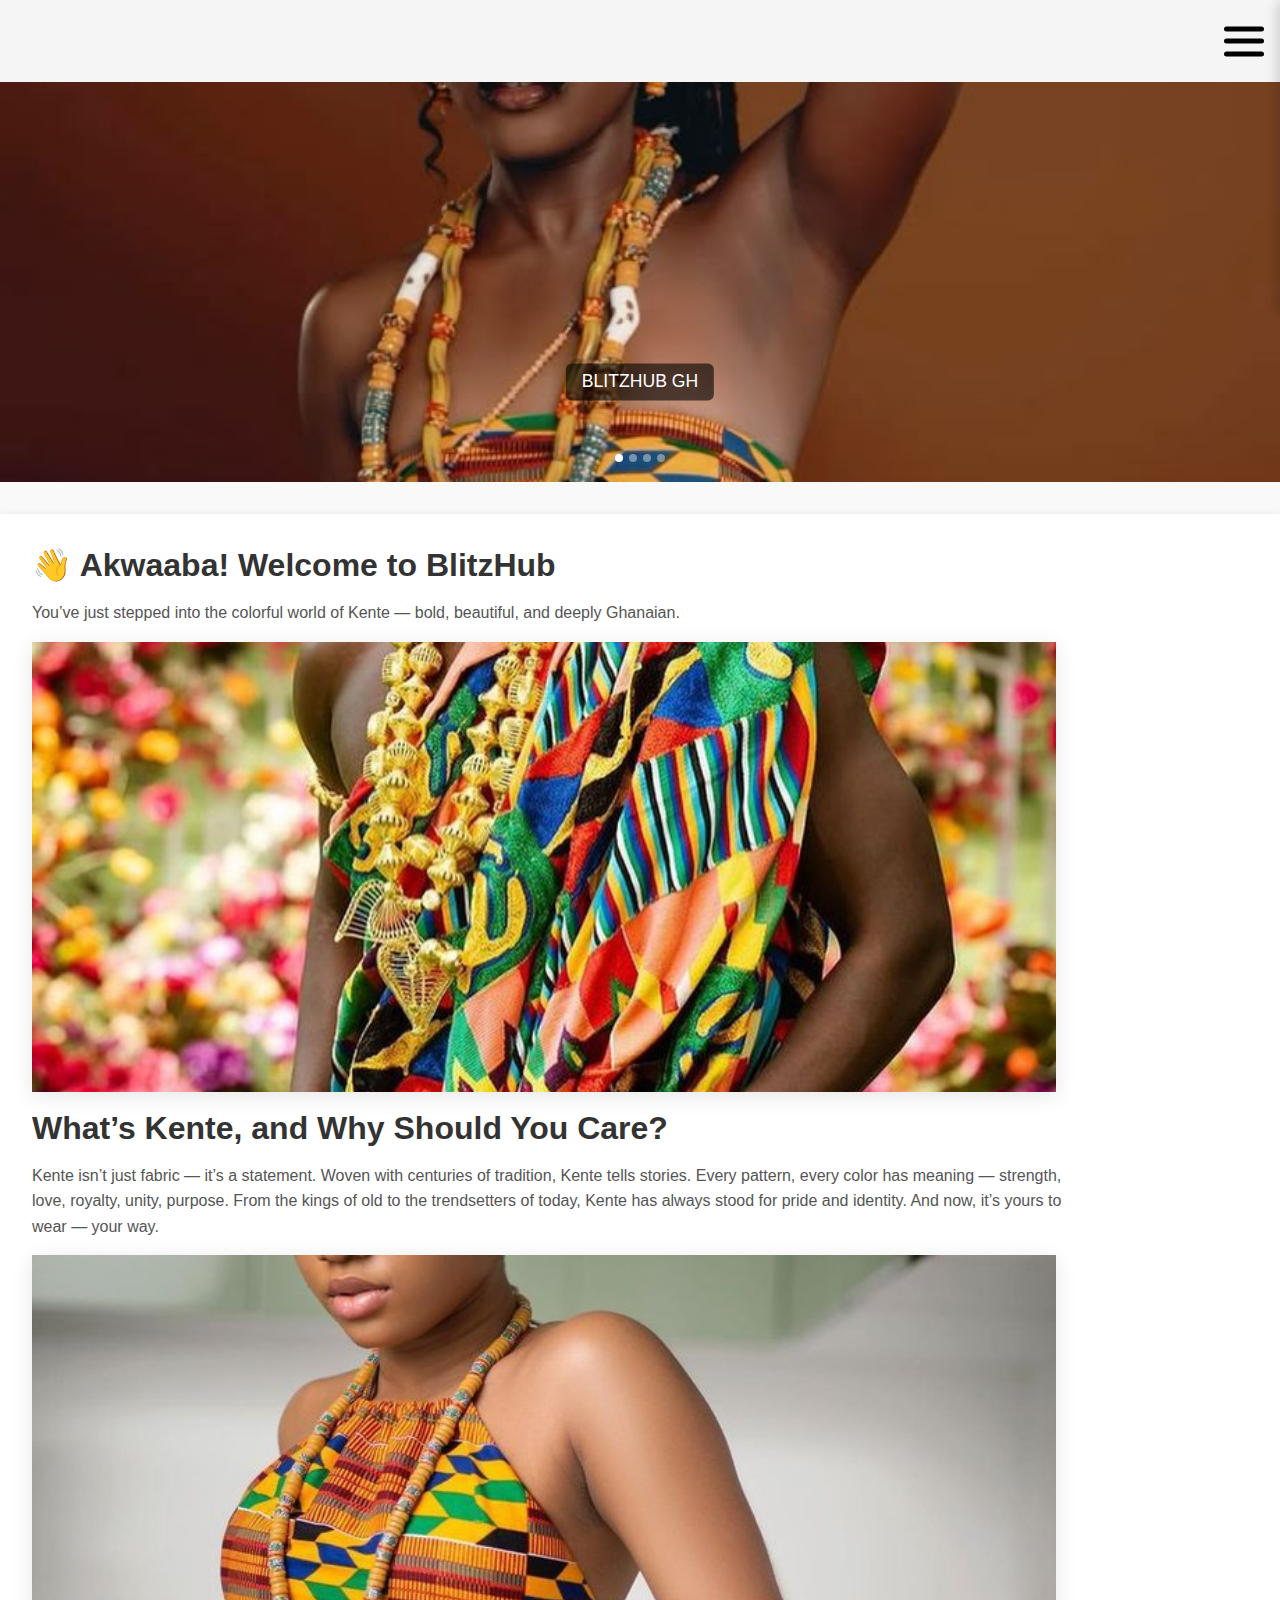
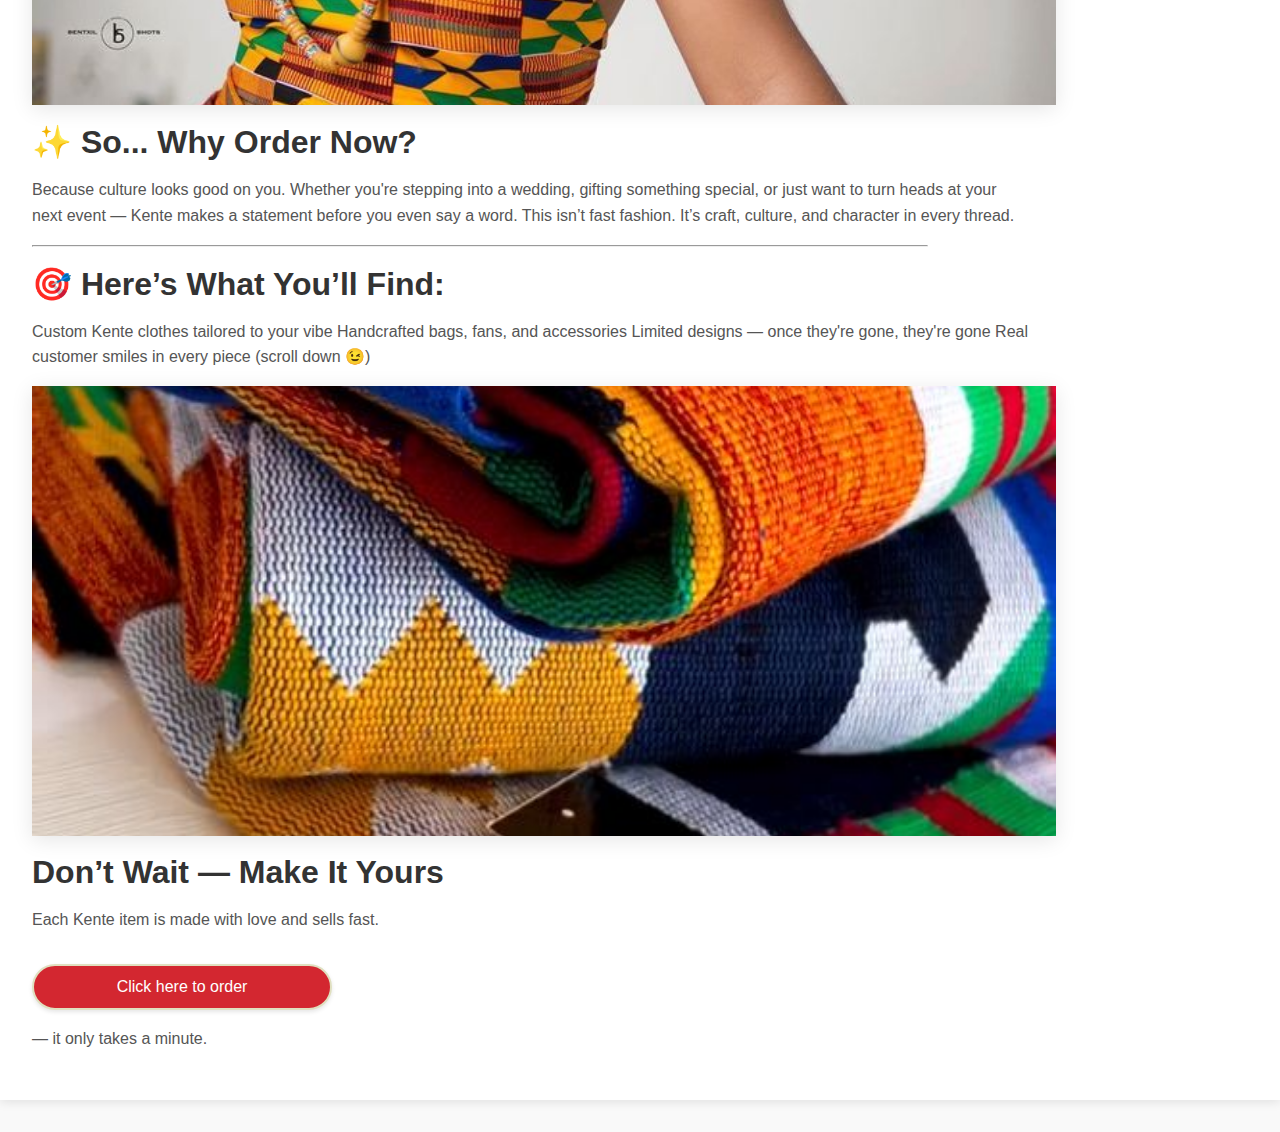
<file: index.html>
<!DOCTYPE html>
<html lang="en">
<head>
  <meta charset="UTF-8">
  <meta name="viewport" content="width=device-width, initial-scale=1.0">
  <title>Landing Page</title>
  <link rel="stylesheet" href="landing page.css">
</head>
<body>
  <div class="off-screen-menu">
      <ul>
        <li><a href="index.html">Home</a></li>
        <li><a href="order.html">Order</a></li>
        <li><a href="contact.html">Contact</a></li>
        <li><a href="about.html">About</a></li>
      </ul>
  </div>

  <nav>
      <div class="ham-menu">
        <span></span>
        <span></span>
        <span></span>
      </div>
  </nav>
  <div class="carousel">
    <div class="slide" id="slide-2">
      <img src="landing 1.jpg" alt="Slide 2"/>
      <div class="hero-text1"> BLITZHUB GH</div>
    </div>
    
    <div class="slide" id="slide-4">
      <img src="landing 6.jpg" alt="Slide 4"/>
      <div class="hero-text3">From Ghana, With Love❤️</div>
    </div>
    <div class="slide" id="slide-3">
      <img src="landing 10.jpg" alt="Slide 3"/>
      <div class="hero-text2">Truly Ghanaian.</div>
    </div>
    <div class="slide" id="slide-5">
      <img src="landing 5.jpg" alt="Slide 5"/>
      <div class="hero-text4">Culture</div>
    </div>

    <div class="indicators">
      <div class="dot"></div>
      <div class="dot"></div>
      <div class="dot"></div>
      <div class="dot"></div>
    </div>
  </div>

  <section class="heritage-section">
    <div class="heritage-text">
      <h2>👋 Akwaaba! Welcome to BlitzHub
        </h2>
      <p>
        You’ve just stepped into the colorful world of Kente — bold, beautiful, and deeply Ghanaian.
      </p>
      

      <div class="heritage-image-wrapper">
        <div class="heritage-image">
          <img src="landing 3.jpg" alt="Kente Fabric" /></div>
<br>
      <div class="heritage-text">
        <h2>What’s Kente, and Why Should You Care?          </h2>
        <p>
          Kente isn’t just fabric — it’s a statement.
Woven with centuries of tradition, Kente tells stories. Every pattern, every color has meaning — strength, love, royalty, unity, purpose. From the kings of old to the trendsetters of today, Kente has always stood for pride and identity.
And now, it’s yours to wear — your way.
        </p>
        <div class="heritage-image1">
          <img src="kent.jpg" alt="Kente Fabric" />
        </div>
        <br>
        <div class="heritage-text">
          <h2>✨ So... Why Order Now?</h2>
          <p>
            Because culture looks good on you.
Whether you're stepping into a wedding, gifting something special, or just want to turn heads at your next event — Kente makes a statement before you even say a word.

This isn’t fast fashion. It’s craft, culture, and character in every thread.
          </p>   
<div class="line1"><hr></div>
<br>
<div class="heritage-text1">
  <h2>🎯 Here’s What You’ll Find:</h2>

  <p>  Custom Kente clothes tailored to your vibe

Handcrafted bags, fans, and accessories

Limited designs — once they're gone, they're gone

Real customer smiles in every piece (scroll down 😉)
</p>
</div>
<div class="heritage-image1">
  <img src="kentee.jpg" alt="Kente Fabric" />
</div>
<br>
<div class="heritage-text">
  <h2>Don’t Wait — Make It Yours</h2>
  <p>Each Kente item is made with love and sells fast.</p>
<a href="order.html" class="order-button">Click here to order</a> <p>— it only takes a minute.</p>
</div>
</div>


  <script src="landing page.js"></script>
</body>

</html>
</file>
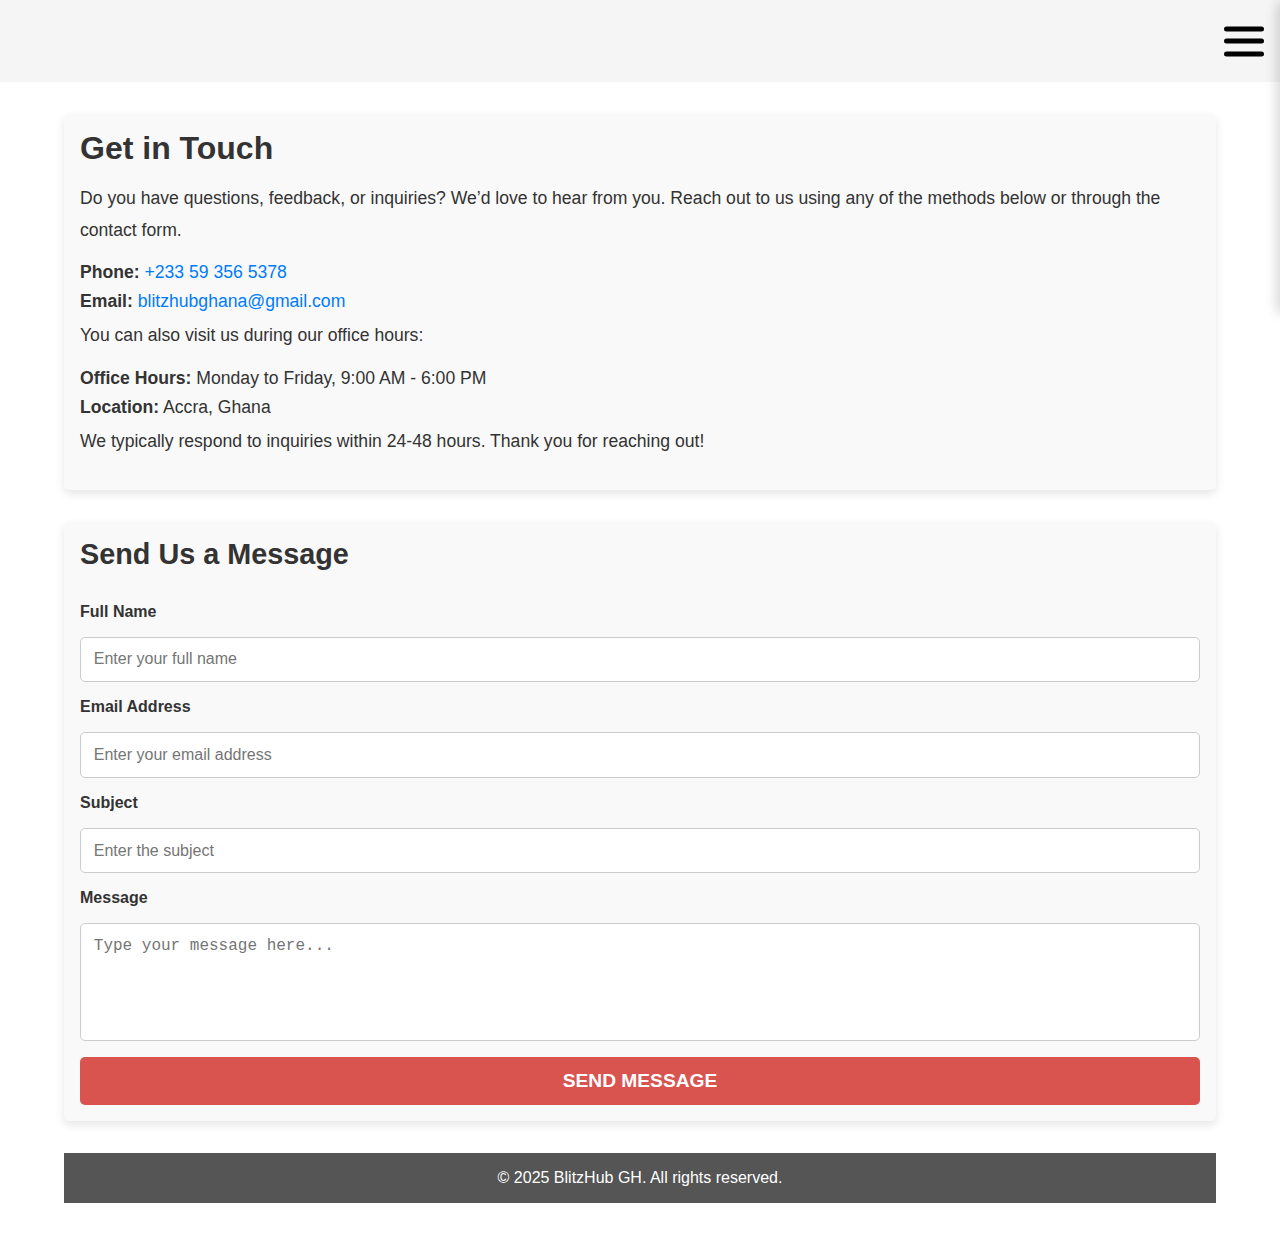
<file: contact.html>
<!DOCTYPE html>
<html lang="en">
<head>
  <meta charset="UTF-8">
  <meta name="viewport" content="width=device-width, initial-scale=1.0">
  <title>Contact Us - BlitzHub</title>
  <link rel="stylesheet" href="contact.css">
</head>
<body>
  <div class="off-screen-menu">
      <ul>
        <li><a href="index.html">Home</a></li>
        <li><a href="order.html">Order</a></li>
        <li><a href="#">Contact</a></li>
        <li><a href="about.html">About</a></li>
      </ul>
  </div>

  <nav>
      <div class="ham-menu">
        <span></span>
        <span></span>
        <span></span>
      </div>
  </nav>
  <div class="container">
    <!-- Grid Layout -->
    <div class="grid">
      <!-- Contact Information Section -->
      <div class="grid-item">
        <h1>Get in Touch</h1>
        <p>
          Do you have questions, feedback, or inquiries? We’d love to hear from you. Reach out to us using any of the methods below or through the contact form.
        </p>
        <ul>
          <li><strong>Phone:</strong> <a href="tel:+233593565378">+233 59 356 5378</a></li>
          <li><strong>Email:</strong> <a href="mailto:blitzhubghana@gmail.com">blitzhubghana@gmail.com</a></li>
        </ul>
        <p>
          You can also visit us during our office hours:
        </p>
        <ul>
          <li><strong>Office Hours:</strong> Monday to Friday, 9:00 AM - 6:00 PM</li>
          <li><strong>Location:</strong> Accra, Ghana</li>
        </ul>
        <p>
          We typically respond to inquiries within 24-48 hours. Thank you for reaching out!
        </p>
      </div>

      <!-- Contact Form Section -->
      <div class="grid-item2">
        <!-- Added id="contactForm" to the form element to target it in JavaScript -->
        <form class="contact-form" id="contactForm" action="#" method="post">
          <h2>Send Us a Message</h2>
          
          <label for="name">Full Name</label>
          <input type="text" id="name" name="name" placeholder="Enter your full name" required>
      
          <label for="email">Email Address</label>
          <input type="email" id="email" name="email" placeholder="Enter your email address" required>
      
          <label for="subject">Subject</label>
          <input type="text" id="subject" name="subject" placeholder="Enter the subject" required>
      
          <label for="message">Message</label>
          <textarea id="message" name="message" rows="5" placeholder="Type your message here..." required></textarea>
      
          <button type="submit" class="submit-button">Send Message</button>
        </form>
      </div>



  <footer>
    <p>© 2025 BlitzHub GH. All rights reserved.</p>
  </footer>
  <script src="contact.js"></script>
</body>
</html>
</file>
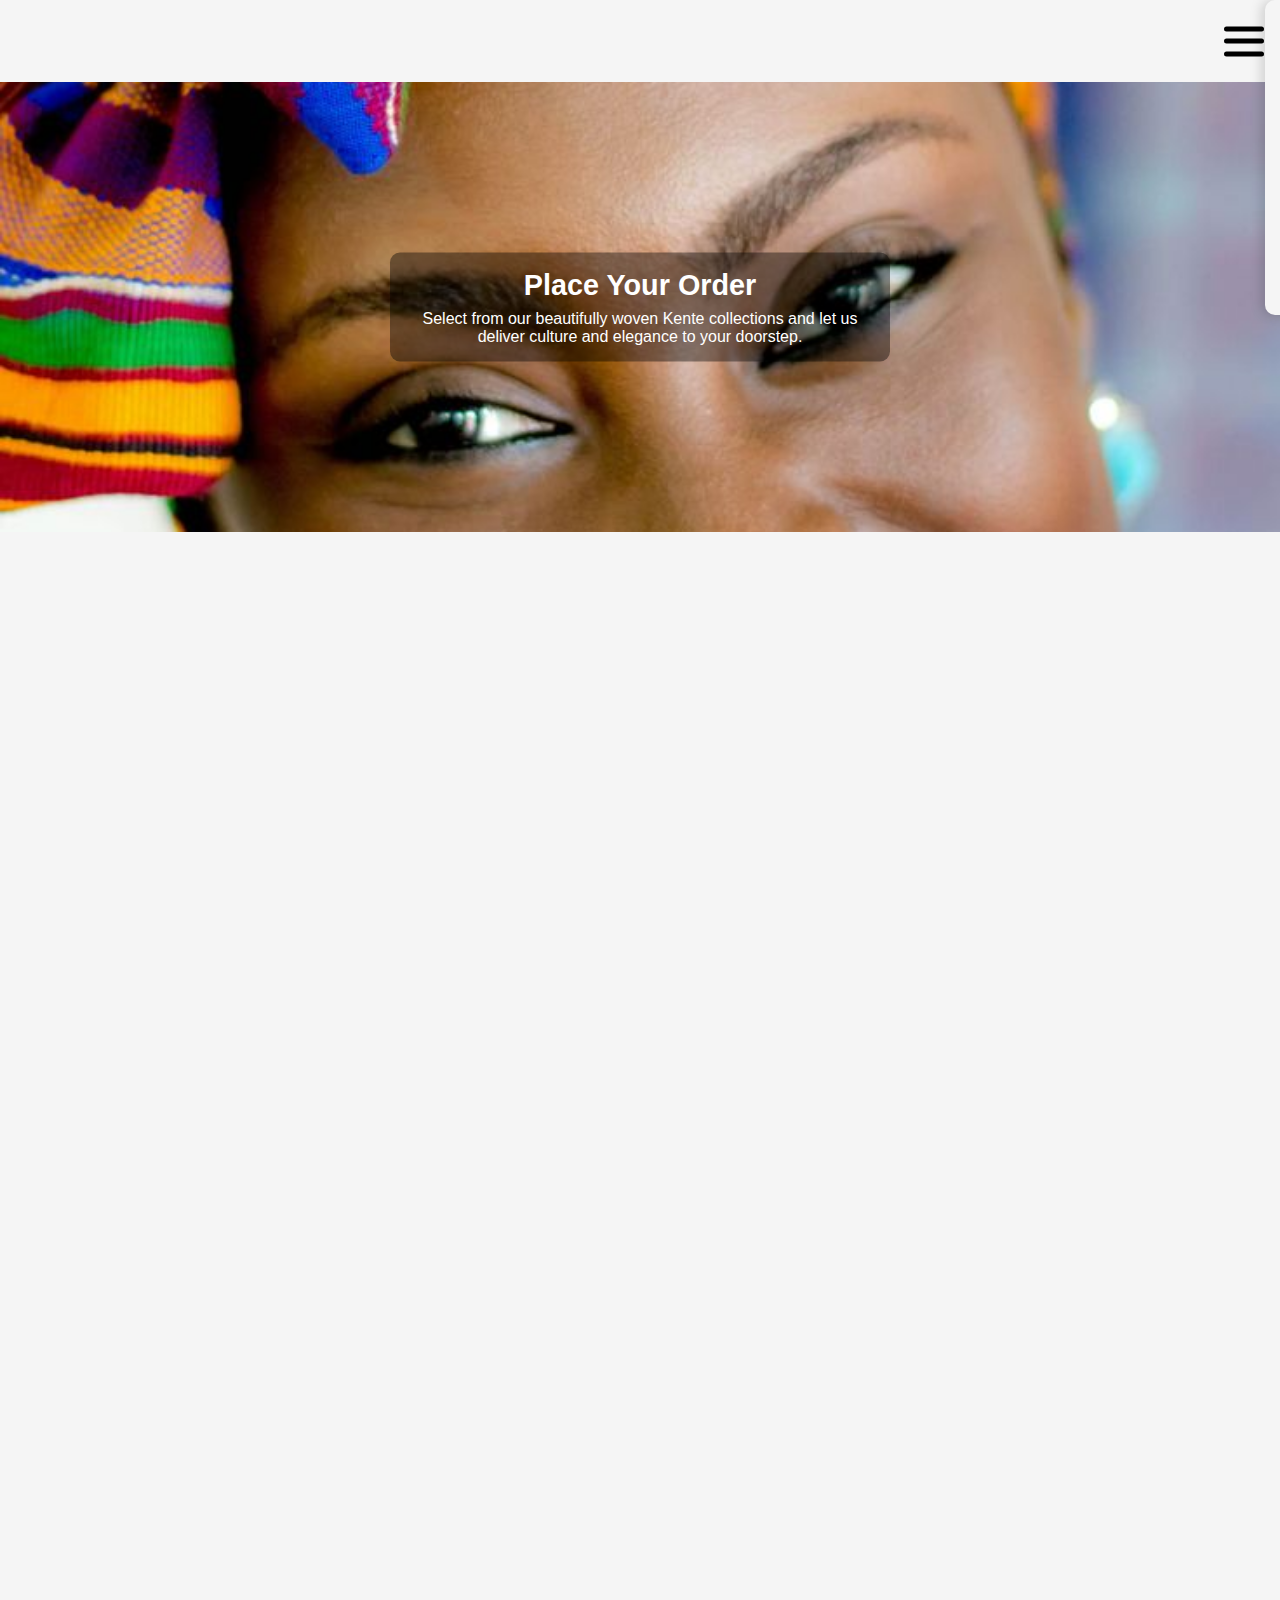
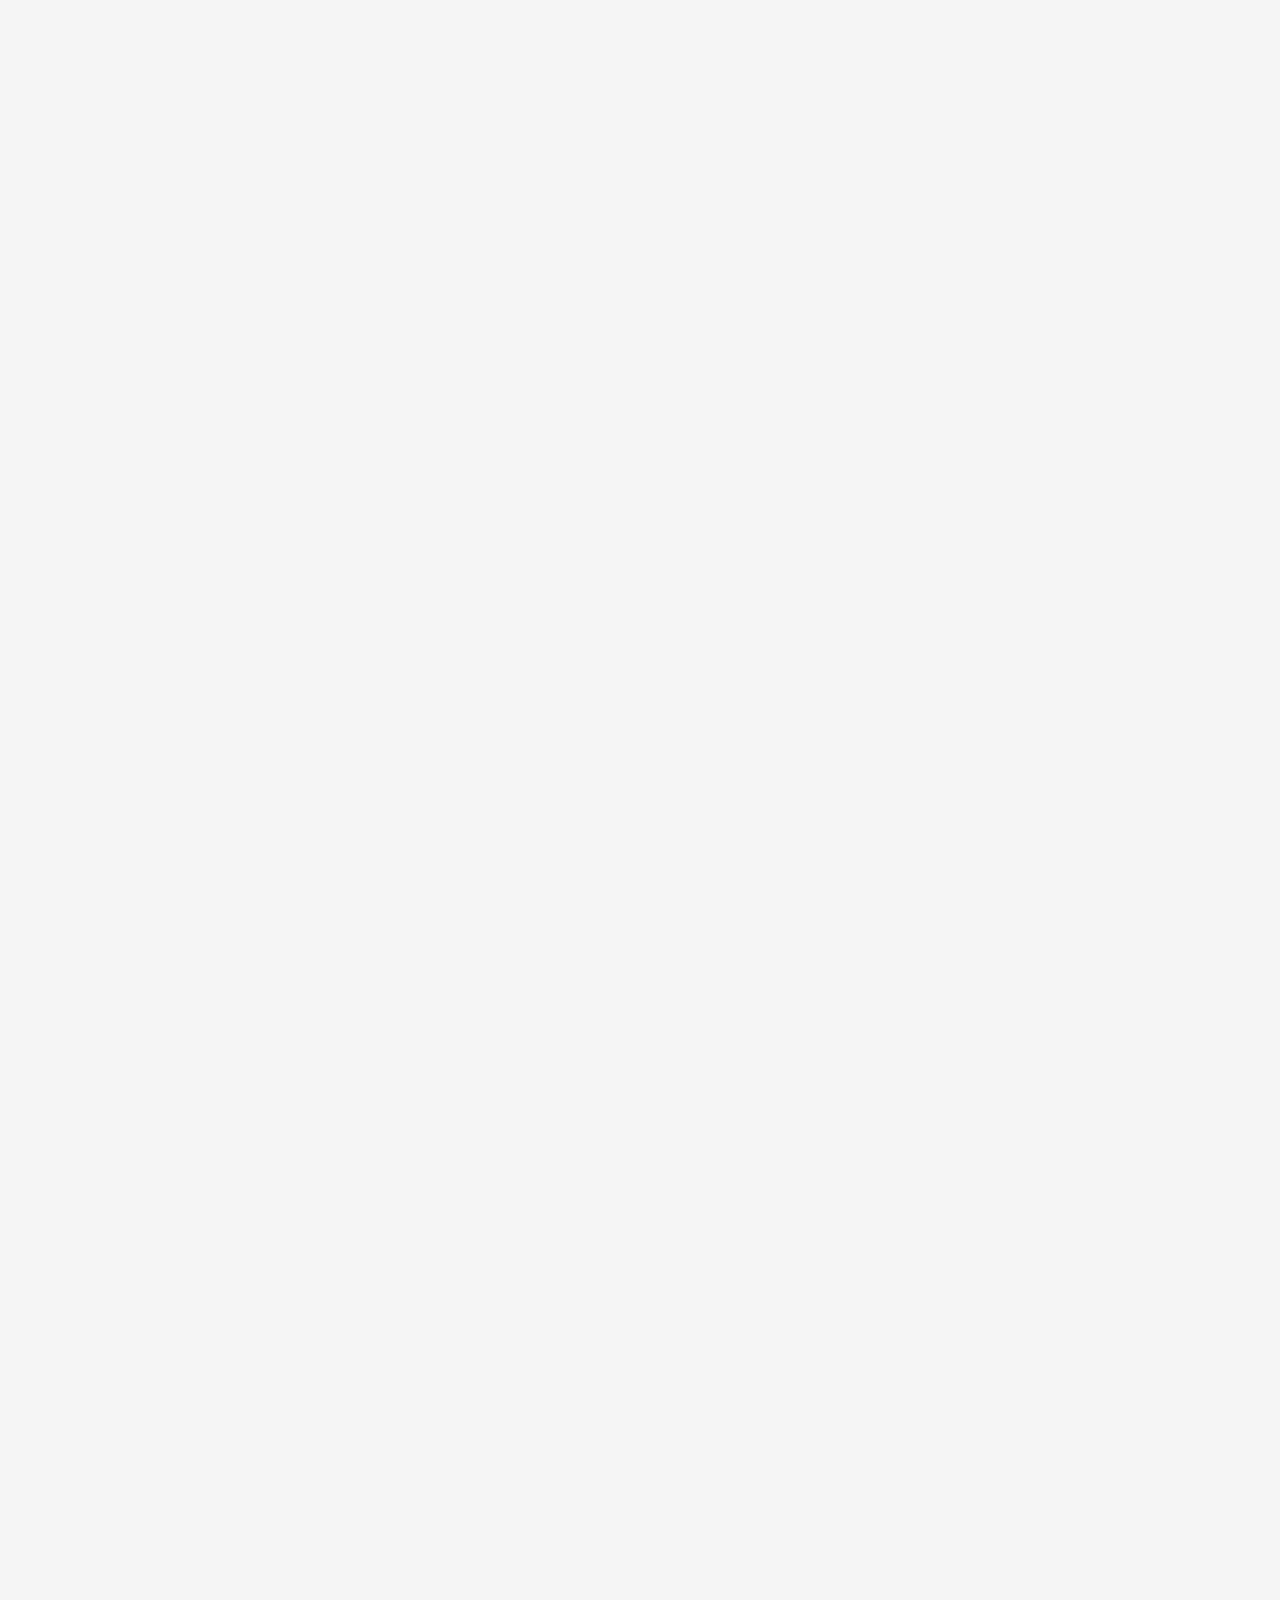
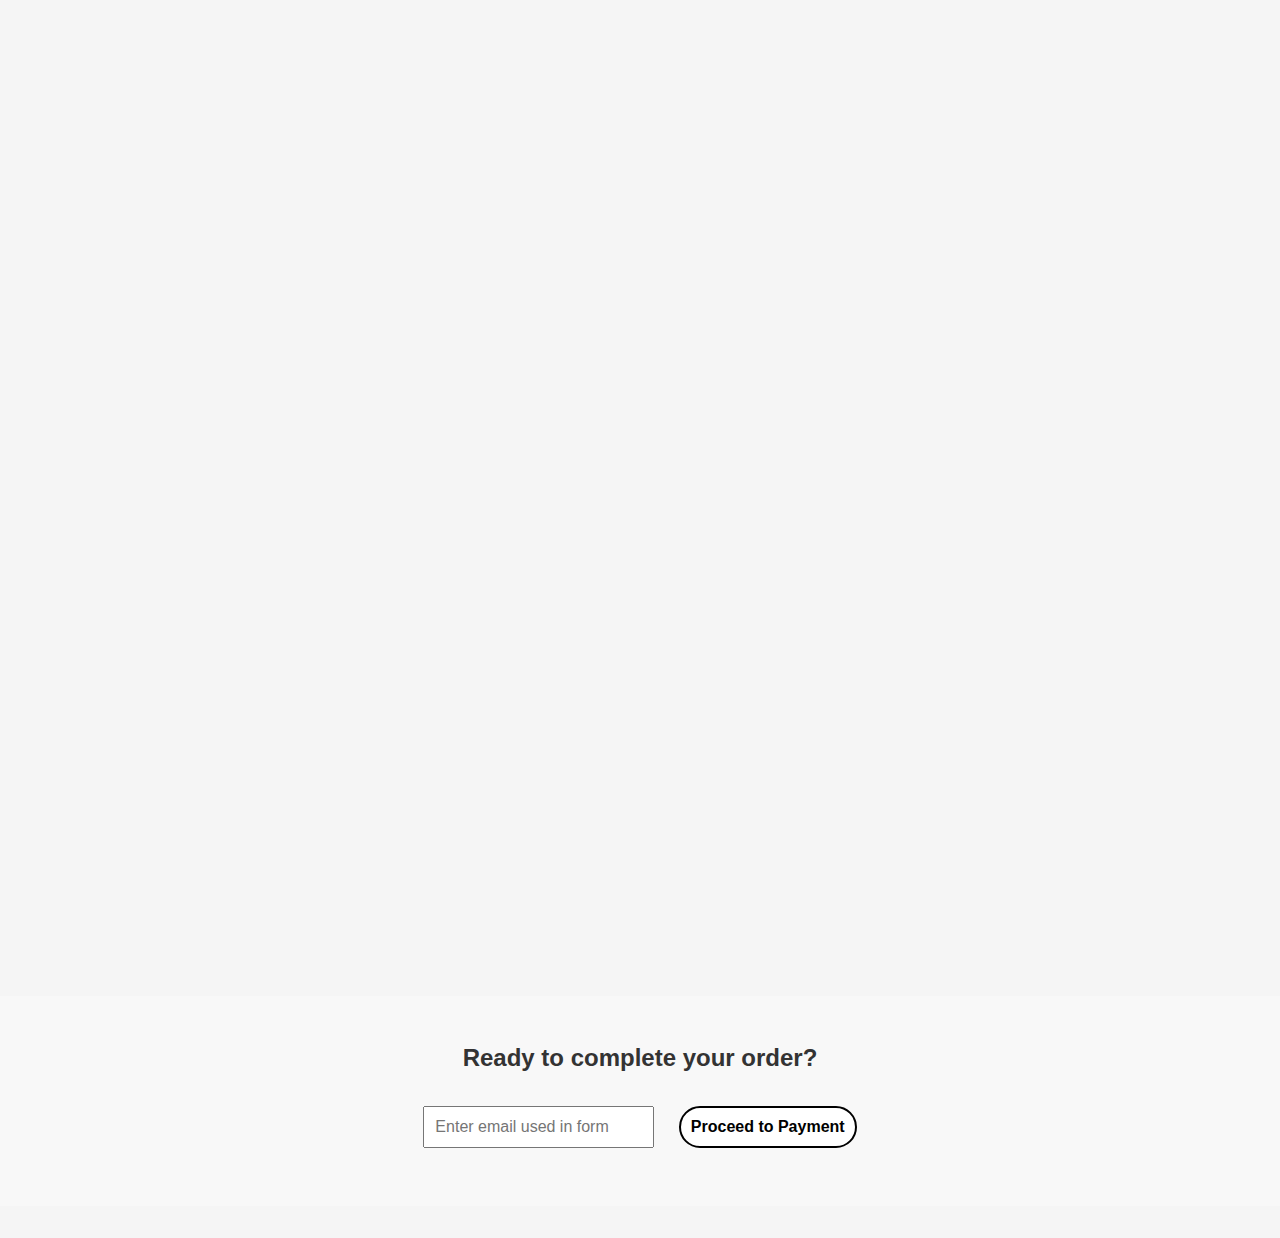
<file: order.html>
<!DOCTYPE html>
<html lang="en">
  <head>
    <meta charset="UTF-8" />
    <meta name="viewport" content="width=device-width, initial-scale=1.0" />
    <link rel="stylesheet" href="order.css" />
    <title>Document</title>
  </head>
  <body>
    <div class="off-screen-menu">
      <ul>
        <li><a href="index.html">Home</a></li>
        <li><a href="order.html">Order</a></li>
        <li><a href="#">Contact</a></li>
        <li><a href="about.html">About</a></li>
      </ul>
    </div>

    <nav>
      <div class="ham-menu">
        <span></span>
        <span></span>
        <span></span>
      </div>
    </nav>

    <section class="order-hero">
      <img src="order image.jpg" alt="Order Kente" />
      <div class="overlay-text">
        <h2>Place Your Order</h2>
        <p>Select from our beautifully woven Kente collections and let us deliver culture and elegance to your doorstep.</p>
      </div>
    </section>
    
    <section class="order-form-section">
      <iframe 
       id="google-form"  
      src="https://docs.google.com/forms/d/e/1FAIpQLSduU36Dk5QdrnU73-G126lPIJPFKhmUoKrHn8wSjsjYI_3HOA/viewform?embedded=true">


      </iframe>
      
    </section>
    
    <footer>
      <section class="payment-section">
        <h2>Ready to complete your order?</h2>
        <input type="email" id="email" placeholder="Enter email used in form" required />
        <button onclick="payWithPaystack()" class="pay-btn">Proceed to Payment</button>
        <div id="loader" style="display:none;">Processing...</div>
      </section>
      <!-- Loader -->
<!-- Loader -->
<div id="loader" class="loader-overlay">
  <div class="loader-spinner"></div>
</div>


  </footer>
    
    
    
    <script src="hamburger js.js"></script>
    <!-- Paystack library -->
<script src="https://js.paystack.co/v1/inline.js"></script>

<!-- Your custom JS file -->
<script src="order.js"></script>

    </body>
</html>
</file>
<file: landing page.css>
/* Base styles */
* {
    margin: 0;
    padding: 0;
    box-sizing: border-box;
    list-style: none;
    text-decoration: none;
}

a {
    color: black;
    z-index: 4;
}
a:visited {
    color: black;
    z-index: 4;
}
a:hover {
    color: #6F86FF;
}

body {
    background-color: whitesmoke;
    font-family: sans-serif;
}

/* Off-screen menu */
.off-screen-menu {
    background-color: whitesmoke;
    height: 35vh;
    width: 50%;
    max-width: 450px;
    position: fixed;
    top: 0;
    right: -450px;
    display: flex;
    flex-direction: column;
    align-items: center;
    justify-content: center;
    text-align: left;
    font-size: 1.3rem;
    transition: 0.3s ease;
    border-radius: 10px;
    box-shadow: -4px 0 12px rgba(0, 0, 0, 0.15);
    z-index: 4;
}
.off-screen-menu.active {
    right: 0;
}
.off-screen-menu a {
    color: black;
}

/* Navigation */
nav {
    padding: 1rem;
    display: flex;
    background-color: whitesmoke;
}

/* Hamburger menu */
.ham-menu {
    height: 50px;
    width: 40px;
    margin-left: auto;
    position: relative;
    z-index: 4;
    display: block !important;
}
.ham-menu span {
    height: 5px;
    width: 100%;
    background-color: black;
    border-radius: 25px;
    position: absolute;
    left: 50%;
    top: 50%;
    transform: translate(-50%, -50%);
    transition: 0.4s ease;
    display: block !important;
}
.ham-menu span:nth-child(1) {
    top: 25%;
    display: block;
}
.ham-menu span:nth-child(3) {
    top: 75%;
    display:block;
}
.ham-menu.active span:nth-child(1) {
    top: 50%;
    transform: translate(-50%, -50%) rotate(45deg);
}
.ham-menu.active span:nth-child(2) {
    opacity: 0;
}
.ham-menu.active span:nth-child(3) {
    top: 50%;
    transform: translate(-50%, -50%) rotate(-45deg);
}

/* Carousel */
* {
    margin: 0;
    padding: 0;
    box-sizing: border-box;
  }
  
  body {
    font-family: sans-serif;
    background-color: #f9f9f9;
  }
  
  /* Mobile-first carousel container */
  * {
    margin: 0;
    padding: 0;
    box-sizing: border-box;
  }
  
  body {
    font-family: sans-serif;
    background-color: #f9f9f9;
  }



  /* Carousel */
  .carousel {
    position: relative;
    width: 100%;
    height: 400px;
    
    overflow: hidden;
  }
  
  /* Slide containers */
  .slide {
    position: absolute;
    top: 0;
    left: 0;
    bottom: 0;
    width: 100%;
    height: 400px;
    opacity: 0;
    transition: opacity 1s ease-in-out;
    z-index: 1;
    object-fit: cover;
  }
  
  .slide.active {
    opacity: 1;
    z-index: 1;
  }
  
  /* Image fills full container */
  .slide img {
    width: 100%;
    
    object-fit: cover;
  }
  
  /* Hero Text */
  .hero-text1 {
    position: absolute;
    top: 50%;
    left: 50%;
    transform: translate(-50%, 220%);
    padding: 0.5rem 1rem;
    background: rgba(0, 0, 0, 0.6);
    color: #fff;
    font-size: 1.1rem;
    border-radius: 6px;
    text-align: center;
  }
  .hero-text2 {
    position: absolute;
    top: 50%;
    left: 50%;
    transform: translate(-50%, 50%);
    padding: 0.9rem 0.5rem;
    background: rgba(0, 0, 0, 0.6);
    color: #fff;
    font-size: 1.1rem;
    border-radius: 6px;
    text-align: center;
  }
  .hero-text3 {
    position: absolute;
    top: 50%;
    left: 50%;
    transform: translate(-50%, 50%);
    padding: 0.9rem 0.3rem;
    background: rgba(0, 0, 0, 0.6);
    color: #fff;
    font-size: 1.1rem;
    border-radius: 6px;
    text-align: center;
  }

  .hero-text4 {
    position: absolute;
    top: 50%;
    left: 50%;
    transform: translate(-50%, 100%);
    padding: 0.9rem 0.2rem;
    background: rgba(0, 0, 0, 0.6);
    color: #fff;
    font-size: 1.2rem;
    border-radius: 3px;
    text-align: center;
  }
  /* Indicators */
  .indicators {
    position: absolute;
    bottom: 20px;
    width: 100%;
    display: flex;
    justify-content: center;
    gap: 6px;
    z-index: 2;
  }
  
  .dot {
    width: 8px;
    height: 8px;
    background-color: rgba(255, 255, 255, 0.4);
    border-radius: 50%;
    transition: background-color 0.3s ease;
  }
  
  .dot.active {
    background-color: #fff;
  }
  
  /* Unique styling for individual slides (by ID) */
  #slide-1 img {
    width: 100%;
    height: 100%;
    object-fit: cover;
  }
  
  #slide-2 img {
    width: 100%;
    height: 100%;
    object-fit: cover;
  }
  
  #slide-3 img {
    width: 100%;
    height: 100%;
    object-fit: cover;
  }
  
  #slide-4 img {
    width: 100%;
    height: 100%;
    object-fit: cover;
  }
  
  #slide-5 img {
    width: 100%;
    height: 100%;
    object-fit: cover;
  }
  
  .heritage-section {
    display: flex;
    justify-content: space-between;
    align-items: center;
    padding: 2rem;
    background-color: white;
    box-shadow: 0 2px 10px rgba(0, 0, 0, 0.1);
    margin: 2rem 0;
  }
  
  /* Heritage text */
  .heritage-text {
    max-width: 95%; /* Limit the text section width */
    padding-right: 1rem; /* Space between text and image */
  }
  
  .heritage-text h2 {
    font-size: 2rem;
    font-weight: bold;
    margin-bottom: 1rem;
    color: #333;
    max-width: 95%;
  }
  
  .heritage-text p {
    font-size: 1rem;
    color: #555;
    line-height: 1.6;
    margin-bottom: 1rem;
  }
  
  .line1 {
    width: 70vw;
  }

  .heritage-image {
    width: 80vw;  /* Set the container to 70% of the viewport width */
    height: 50vh; /* Set the container to 50% of the viewport height */
    display: flex;
    justify-content: center;
    align-items: center;
  }
  
  /* Heritage image */
  .heritage-image img {
    width: 100%;  /* The image will take up 100% of the container's width */
    height: 100%; /* The image will take up 100% of the container's height */
    object-fit: cover;  /* Ensures the image covers the container without stretching */
    box-shadow: 0 4px 20px rgba(0, 0, 0, 0.1);
  }

.heritage-image1  {
  width: 80vw;  /* Set the container to 70% of the viewport width */
    height: 50vh; /* Set the container to 50% of the viewport height */
    display: flex;
    justify-content: center;
    align-items: center;
  }
  
.heritage-image1 img{
  width: 100%;  /* The image will take up 100% of the container's width */
  height: 100%; /* The image will take up 100% of the container's height */
  object-fit: cover;  /* Ensures the image covers the container without stretching */
  box-shadow: 0 4px 20px rgba(0, 0, 0, 0.1);
}

.order-button {
  display: inline-block;
  background-color: #d32730; /* beige */
  color: white !important;
  padding: 0.75em 1.5em;
  font-size: 1rem;
  text-align: center;
  text-decoration: none;
  border-radius: 50px;
  border: 2px solid #e0e0c0;
  transition: background-color 0.3s, color 0.3s;
  width: 100%;
  max-width: 300px;
  margin: 1em auto;
  box-shadow: 0 2px 4px rgba(0,0,0,0.1);
}

.order-button:hover {
  background-color: #e0c0d4;
  color: white;
}

.a{
  color: white;
}

@media (min-width: 1440px){
.ham-menu{
  display: none;
}

.ham-menu.active{
  display: none;
}
}
</file>
<file: contact.css>
a {
    color: black;
    z-index: 4;
}
a:visited {
    color: black;
    z-index: 4;
}
a:hover {
    color: #6F86FF;
}

body {
    background-color: whitesmoke;
    font-family: sans-serif;
}



/* off-screen-menu */
.off-screen-menu {
    background-color: whitesmoke;
    height: 35vh;
    width: 50%;
    max-width: 450px;
    position: fixed;
    top: 0;
    right: -450px;
    display: flex;
    flex-direction: column;
    align-items: center;    
    justify-content: center;
    text-align: left;
    font-size: 1.3rem;
    transition: .3s ease;
    border-radius: 10px;
    box-shadow: -4px 0 12px rgba(0, 0, 0, 0.15); 
    z-index: 4;
    
}

.off-screen-menu a {
    color: black;
}



.off-screen-menu a:visited {
    color: black;
}

.off-screen-menu.active {
    right: 0;
}



/* nav */
nav {
    padding: 1rem;
    display: flex;
    background-color: whitesmoke;
}



/* ham menu */
.ham-menu {
    height: 50px;
    width: 40px;
    margin-left: auto;
    position: relative;
    z-index: 4;
}
.ham-menu span {
    height: 5px;
    width: 100%;
    background-color: black;
    border-radius: 25px;
    position: absolute;
    left: 50%;
    top: 50%;
    transform: translate(-50%, -50%);
    transition: .4s ease;
}
.ham-menu span:nth-child(1) {
    top: 25%;
}
.ham-menu span:nth-child(3) {
    top: 75%;
}
.ham-menu.active span {
    background-color: black;
    size: .6rem;
}
.ham-menu.active span:nth-child(1) {
    top: 50%;
    transform: translate(-50%, -50%) rotate(45deg);
}
.ham-menu.active span:nth-child(2) {
    opacity: 0;
}
.ham-menu.active span:nth-child(3) {
    top: 50%;
    transform: translate(-50%, -50%) rotate(-45deg);
}

.hero-img-wrapper {
    position: relative;
    height: 60vh;
    width: 100vw;
    overflow: hidden;
  }
  
  .hero-img {
    height: 100%;
    width: 100%;
    object-fit: cover; /* key to preventing stretching */
  }
  
  .hero-text {
    position: absolute;
    top: 50%;
    left: 50%;
    transform: translate(-50%, -50%);
    color: white;
    text-align: center;
    background: rgba(0, 0, 0, 0.5);
    padding: 1rem;
    border-radius: 10px;
  }
/* Universal reset */
* {
    margin: 0;
    padding: 0;
    box-sizing: border-box;
  }
  
  /* Body styles */
  body {
    font-family: Arial, sans-serif;
    background-color: white; /* Consistent background with navbar */
    color: #333; /* Text color for readability */
  }
  
  /* Header styles */
  header {
    background-color: white; /* Matches the body background */
    box-shadow: 0 4px 10px rgba(0, 0, 0, 0.1);
    padding: 1rem 2rem;
    position: sticky; /* Ensures header stays at the top */
    top: 0;
    z-index: 10; /* Keeps header above other elements */
    display: flex;
    justify-content: flex-end; /* Pushes the nav to the right */
  }
  
  header .main-menu ul {
    list-style: none;
    display: flex;
    gap: 1.2rem;
    font-size: 1.2rem;
  }
  
  header .main-menu ul li a {
    text-decoration: none;
    color: #333;
    font-weight: bold;
    transition: color 0.3s ease;
  }
  
  header .main-menu ul li a:hover {
    color: #007BFF; /* Highlight color on hover */
  }
  
  header .main-menu ul li a.active {
    color: #D9534F; /* Active menu item color */
  }
  
  /* Container for grid layout */
  .container {
    position: relative;
    width: 100vw; /* Full viewport width */
    max-width: 90vw; /* Limit content width */
    margin: 0 auto; /* Center the container */
    padding: 2rem 0;
  }
  
  /* Grid layout */
  .grid {
    display: grid;
    grid-template-rows: 50% 50%; /* Two equal columns */
    grid-template-rows: auto;
    gap: 2rem; /* Add spacing between grid items */
  }
  
  .grid-item, .grid-item2 {
    padding: 1rem;
    background-color: #f9f9f9;
    border-radius: 5px;
    box-shadow: 0 4px 10px rgba(0, 0, 0, 0.1);
  }
  
  /* Text styles for contact information */
  .grid-item h1 {
    font-size: 2rem;
    margin-bottom: 1rem;
  }
  
  .grid-item p {
    font-size: 1.1rem;
    line-height: 1.8;
    margin-bottom: 1rem;
  }
  
  .grid-item ul {
    list-style: none;
    padding: 0;
  }
  
  .grid-item ul li {
    font-size: 1.1rem;
    margin-bottom: 0.5rem;
  }
  
  .grid-item ul li a {
    color: #007BFF;
    text-decoration: none;
  }
  
  .grid-item ul li a:hover {
    text-decoration: underline;
  }
  
  /* Contact form styles */
  .contact-form {
    display: flex;
    flex-direction: column;
    gap: 1rem;
  }
  
  .contact-form h2 {
    font-size: 1.8rem;
    margin-bottom: 1rem;
  }
  
  .contact-form label {
    font-size: 1rem;
    font-weight: bold;
  }
  
  .contact-form input,
  .contact-form textarea {
    width: 100%;
    padding: 0.8rem;
    border: 1px solid #ccc;
    border-radius: 5px;
    font-size: 1rem;
  }
  
  .contact-form textarea {
    resize: none;
  }
  
  .contact-form .submit-button {
    padding: 0.8rem 1.5rem;
    background-color: #D9534F; /* Button color */
    color: white; /* White text */
    font-size: 1.2rem;
    font-weight: bold;
    text-transform: uppercase;
    border: none;
    border-radius: 5px;
    cursor: pointer;
    transition: background-color 0.3s ease;
  }
  
  .contact-form .submit-button:hover {
    background-color: #C9302C; /* Darker color on hover */
  }
  
  /* Footer styles */
  footer {
    background-color: #555;
    color: white;
    padding: 1rem;
    text-align: center;
  }
</file>
<file: order.css>
/* base styles */
* {
    margin: 0;
    padding: 0;
    box-sizing: border-box;
    list-style: none;
    text-decoration: none;
}

a {
    color: black;
    z-index: 4;
}
a:visited {
    color: black;
    z-index: 4;
}
a:hover {
    color: #6F86FF;
}

body {
    background-color: whitesmoke;
    font-family: sans-serif;
}

#google-form {
  width: auto;
  height: 3600px; /* Adjust this value as needed */
  border: none;
  display: block;
  margin: 0 auto;
  scroll-behavior: smooth;
}




/* off-screen-menu */
.off-screen-menu {
    background-color: whitesmoke;
    height: 35vh;
    width: 50%;
    max-width: 450px;
    position: fixed;
    top: 0;
    right: -450px;
    display: flex;
    flex-direction: column;
    align-items: center;    
    justify-content: center;
    text-align: left;
    font-size: 1.3rem;
    transition: .3s ease;
    border-radius: 10px;
    box-shadow: -4px 0 12px rgba(0, 0, 0, 0.15); 
    z-index: 4;
    margin-right: 15px;
}

.off-screen-menu a {
    color: black;
}



.off-screen-menu a:visited {
    color: black;
}

.off-screen-menu.active {
    right: 0;
}



/* nav */
nav {
    padding: 1rem;
    display: flex;
    background-color: whitesmoke;
}



/* ham menu */
.ham-menu {
    height: 50px;
    width: 40px;
    margin-left: auto;
    position: relative;
    z-index: 4;
}
.ham-menu span {
    height: 5px;
    width: 100%;
    background-color: black;
    border-radius: 25px;
    position: absolute;
    left: 50%;
    top: 50%;
    transform: translate(-50%, -50%);
    transition: .4s ease;
}
.ham-menu span:nth-child(1) {
    top: 25%;
}
.ham-menu span:nth-child(3) {
    top: 75%;
}
.ham-menu.active span {
    background-color: black;
}
.ham-menu.active span:nth-child(1) {
    top: 50%;
    transform: translate(-50%, -50%) rotate(45deg);
}
.ham-menu.active span:nth-child(2) {
    opacity: 0;
}
.ham-menu.active span:nth-child(3) {
    top: 50%;
    transform: translate(-50%, -50%) rotate(-45deg);
}

.order-hero {
    position: relative;
    width: 100%;
    height: 50vh;
    overflow: hidden;
  }
  
  .order-hero img {
    width: 100%;
    height: 100%;
    object-fit: cover;
    display: block;
  }
  
  .overlay-text {
    position: absolute;
    top: 50%;
    left: 50%;
    transform: translate(-50%, -50%);
    text-align: center;
    color: white;
    background-color: rgba(0, 0, 0, 0.4); /* subtle dark background for readability */
    padding: 1rem;
    border-radius: 10px;
    width: 90%;
    max-width: 500px;
  }
  
  .overlay-text h2 {
    font-size: 1.8rem;
    margin-bottom: 0.5rem;
  }
  
  .overlay-text p {
    font-size: 1rem;
  }
  
  .order-form-section {
    width: 100vw;
    padding: 1rem 1rem;
  }
  
  .order-form-section iframe {
    width: 100vw;
    height: 80vh;
    border: none;
    display: block;
    margin: 0 auto;
    overflow: hidden;
  }

  *body {
    overflow-x: hidden;
  }

  .payment-section {
    text-align: center;
    margin: 2rem 0;
  }
  
  .payment-section input,
  .payment-section button {
    padding: 10px;
    margin: 10px;
    font-size: 16px;
  }
  
  .pay-btn {
    background-color: white;
    color: black;
    border: 2px solid black;
    cursor: pointer;
  }
  
  .payment-section {
    padding: 3rem 1rem;
    text-align: center;
    background-color: #f8f8f8;
  }
  
  .payment-section h2 {
    font-size: 1.5rem;
    margin-bottom: 1.5rem;
    color: #333;
  }
  
  .pay-btn {
    display: inline-block;
    padding: 1rem 2rem;
    background-color: white;
    color: black;
    font-weight: bold;
    text-decoration: none;
    border-radius: 50px;
    border: 2px solid black;
    transition: background-color 0.3s ease, color 0.3s ease;
  }
  
  .pay-btn:hover {
    background-color: black;
    color: white;
  }
  
  /* Loader Overlay */
  .loader-overlay {
    display: none; /* Correctly hides the loader initially */
    position: fixed;
    top: 0; left: 0;
    width: 100vw;
    height: 100vh;
    background: rgba(255, 255, 255, 0.6);
    z-index: 9999;
    justify-content: center;
    align-items: center;
  }
  

/* Spinner */
.loader-spinner {
  width: 60px;
  height: 60px;
  border: 6px solid #ccc;
  border-top: 6px solid #007bff; /* Blue color */
  border-radius: 50%;
  animation: spin 1s linear infinite;
}

/* Animation */
@keyframes spin {
  0% { transform: rotate(0deg); }
  100% { transform: rotate(360deg); }
}
</file>
